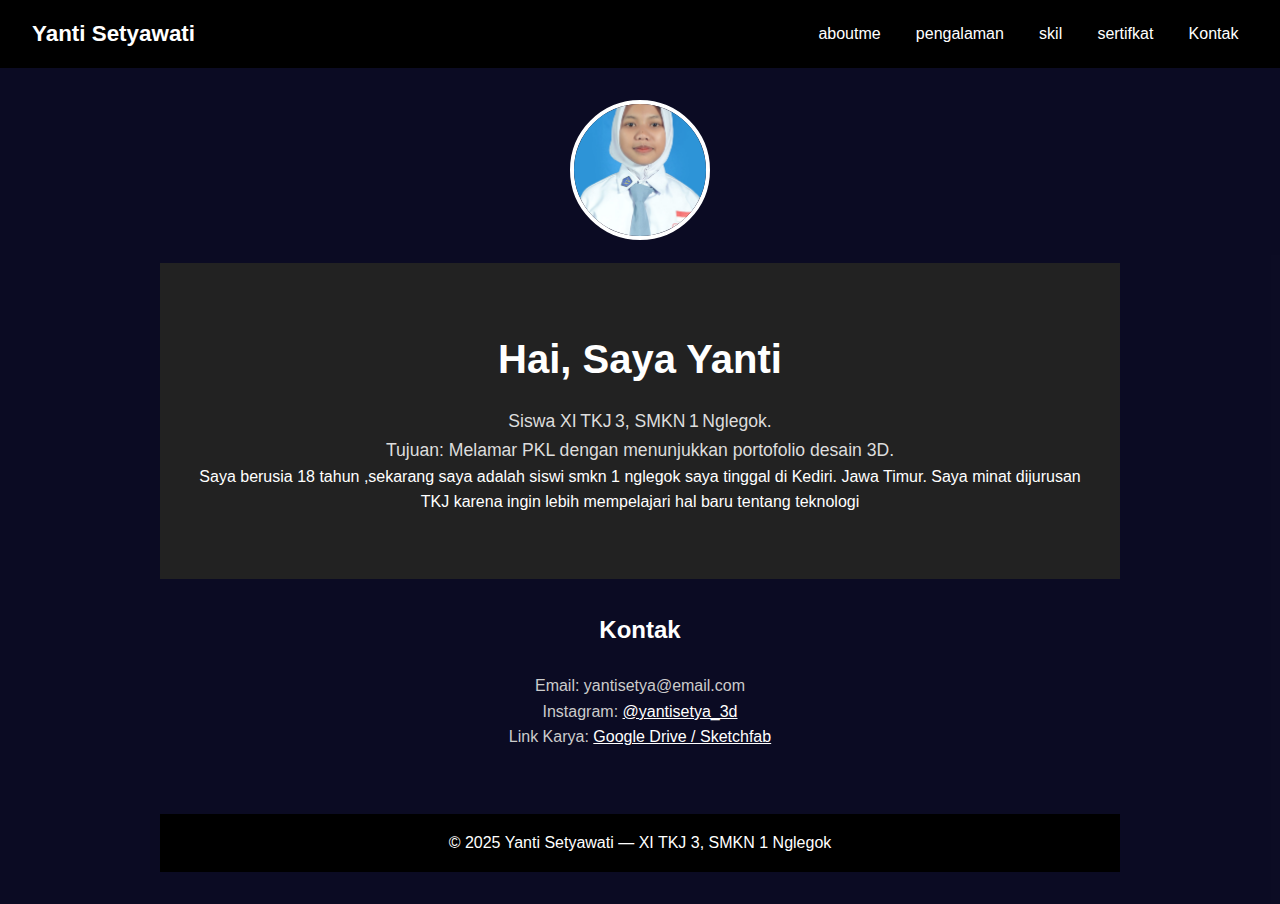
<file: yanti pweb/index.html>
<!DOCTYPE html>
<html lang="id">
<head>
  <meta charset="UTF-8" />
  <meta name="viewport" content="width=device-width, initial-scale=1.0"/>
  <title>Portofolio Yanti Setyawati</title>
  <link rel="stylesheet" href="style.css">
</head>
<body>
  <nav>
    <div class="logo">Yanti Setyawati</div>
    <ul class="nav-links">
      <li><a href="index.html">aboutme</a></li>
      <li><a href="pengalaman.html">pengalaman</a></li>
      <li><a href="skill.html">skil</a></li>
      <li><a href="sertifikat.html">sertifkat</a></li>
      <li><a href="kontak.html">Kontak</a></li>
    </ul>
  </nav>

  <header>
    <div class="container">
      <div class="profile-pic">
        <img src="images/yantipweb.jpg" alt="Foto yanti" />
      </div>

  <section id="home" class="hero">
    <div class="hero-text">
      <h1>Hai, Saya Yanti</h1>
      <p>Siswa XI TKJ 3, SMKN 1 Nglegok.</p>
      <p>Tujuan: Melamar PKL dengan menunjukkan portofolio desain 3D.</p>
    </div>Saya berusia 18 tahun ,sekarang saya adalah siswi smkn 1 nglegok saya tinggal di Kediri. Jawa Timur. Saya minat dijurusan TKJ karena ingin lebih mempelajari hal baru tentang teknologi 
  </section>

  <section id="contact" class="contact">
    <h2>Kontak</h2>
    <p>Email: yantisetya@email.com</p>
    <p>Instagram: <a href="https://instagram.com/yantisetya_3d" target="_blank">@yantisetya_3d</a></p>
    <p>Link Karya: <a href="https://drive.google.com/your-link" target="_blank">Google Drive / Sketchfab</a></p>
  </section>

  <footer>
    &copy; 2025 Yanti Setyawati — XI TKJ 3, SMKN 1 Nglegok
  </footer>
</body>
</html>
</file>
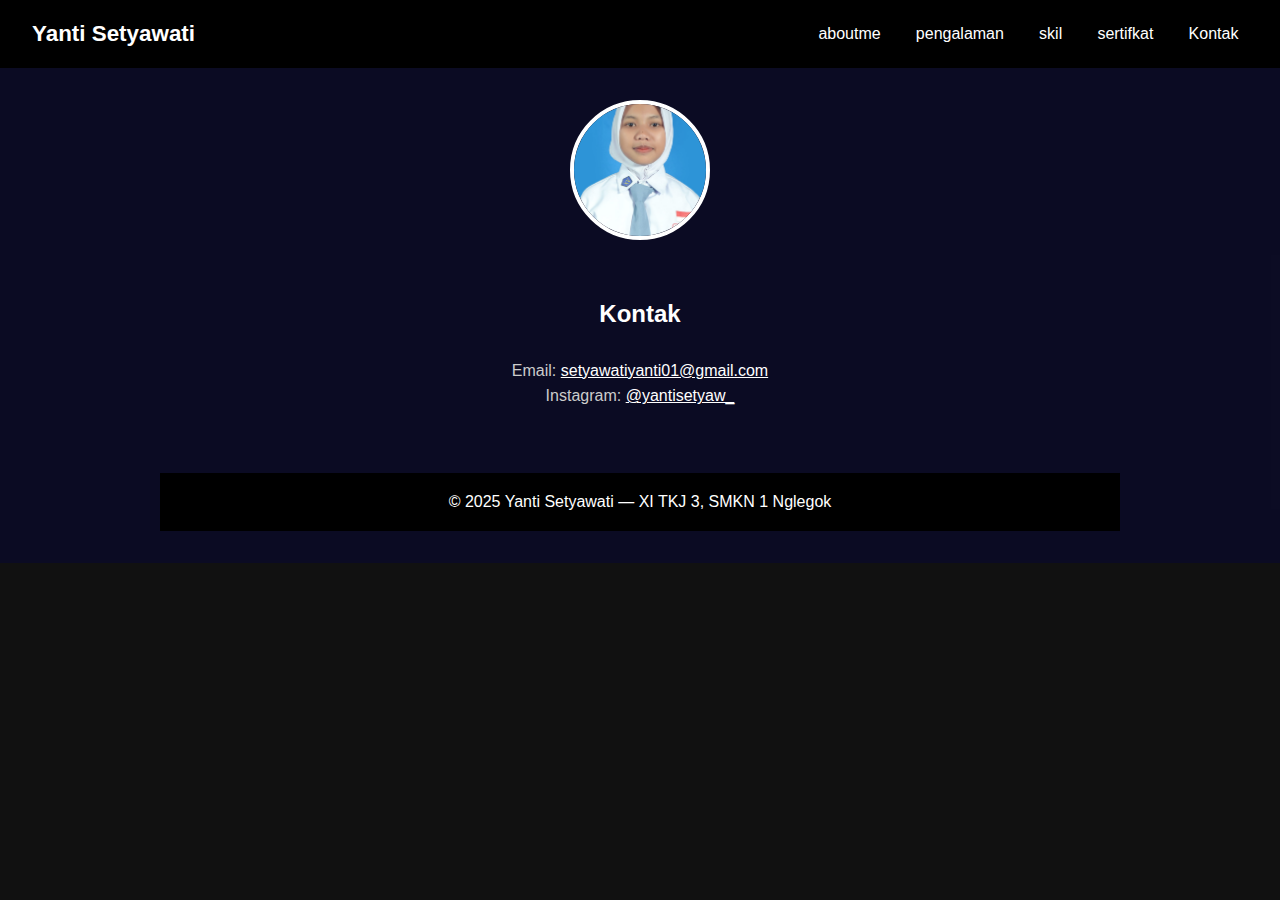
<file: yanti pweb/kontak.html>
<!DOCTYPE html>
<html lang="id">
<head>
  <meta charset="UTF-8" />
  <meta name="viewport" content="width=device-width, initial-scale=1.0"/>
  <title>Portofolio Yanti Setyawati</title>
  <link rel="stylesheet" href="style.css">
</head>
<body>
  <nav>
    <div class="logo">Yanti Setyawati</div>
    <ul class="nav-links">
      <li><a href="index.html">aboutme</a></li>
      <li><a href="pengalaman.html">pengalaman</a></li>
      <li><a href="skill.html">skil</a></li>
      <li><a href="sertifikat.html">sertifkat</a></li>
      <li><a href="kontak.html">Kontak</a></li>
    </ul>
  </nav>

<header>
    <div class="container">
      <div class="profile-pic">
        <img src="images/yantipweb.jpg" alt="Foto yanti" />
      </div>

      <section id="contact" class="contact">
    <h2>Kontak</h2>
    <p>Email: <a href="mailto:setyawatiyanti01@gmail.com">setyawatiyanti01@gmail.com</a></p>
    <p>Instagram: <a href="https://www.instagram.com/yantisetyaw_?igsh=MXcyN283N284dTNqcg==" target="_blank">@yantisetyaw_</a></p>
  </section>

  <footer>
    &copy; 2025 Yanti Setyawati — XI TKJ 3, SMKN 1 Nglegok
  </footer>
</body>
</html>
</file>
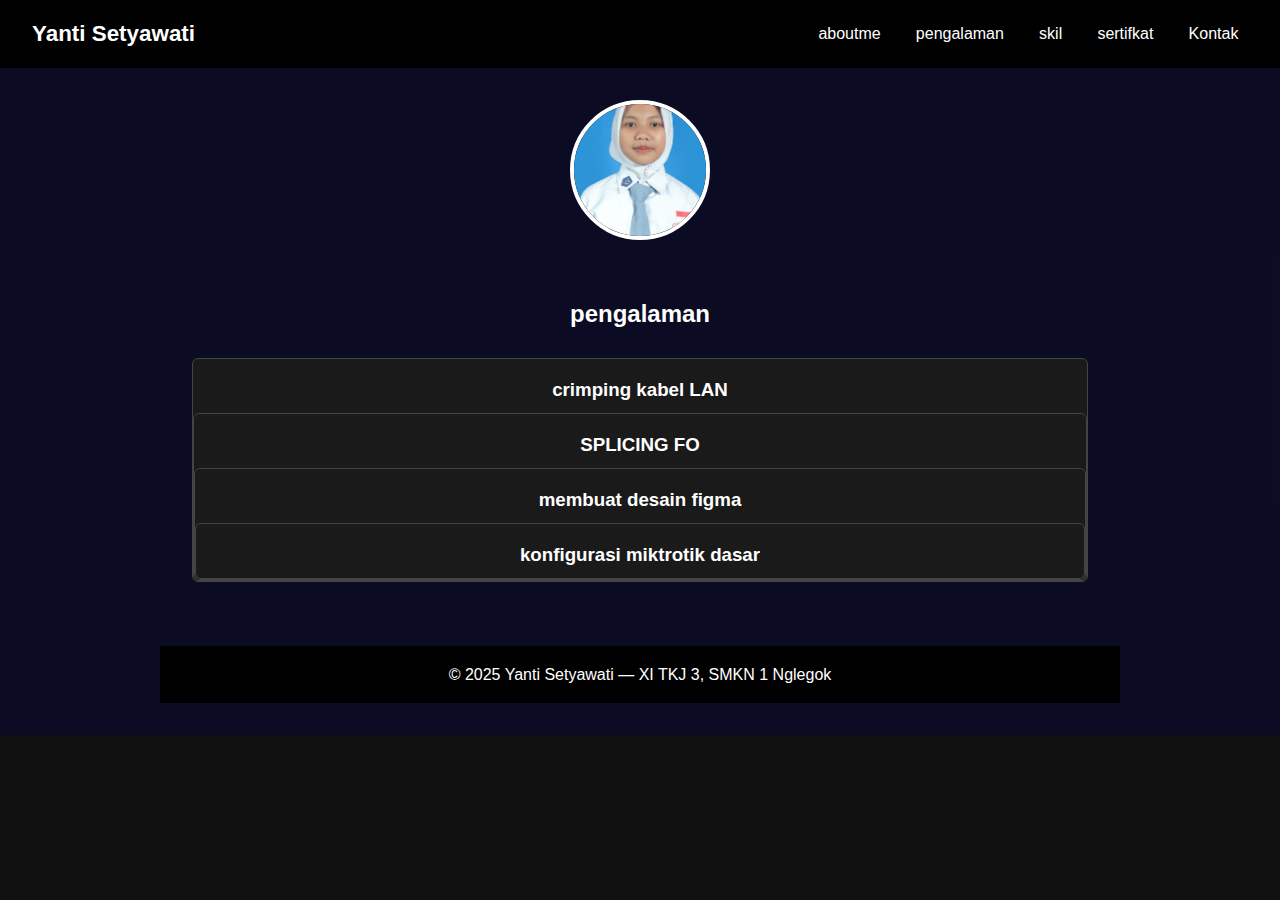
<file: yanti pweb/pengalaman.html>
<!DOCTYPE html>
<html lang="id">
<head>
  <meta charset="UTF-8" />
  <meta name="viewport" content="width=device-width, initial-scale=1.0"/>
  <title>Portofolio Yanti Setyawati</title>
  <link rel="stylesheet" href="style.css">
</head>
<body>
  <nav>
    <div class="logo">Yanti Setyawati</div>
    <ul class="nav-links">
      <li><a href="index.html">aboutme</a></li>
      <li><a href="pengalaman.html">pengalaman</a></li>
      <li><a href="skill.html">skil</a></li>
      <li><a href="sertifikat.html">sertifkat</a></li>
      <li><a href="kontak.html">Kontak</a></li>
    </ul>
  </nav>

  <header>
    <div class="container">
      <div class="profile-pic">
        <img src="images/yantipweb.jpg" alt="Foto yanti" />
      </div>

      <section id="works" class="works">
    <h2>pengalaman</h2>
    <div class="gallery">
      <div class="item">
        <h3>crimping kabel LAN</h3>
      <div class="item">
        <h3>SPLICING FO</h3>
      <div class="item">
        <h3>membuat desain figma</h3>
      <div class="item">
        <h3>konfigurasi miktrotik dasar</h3>
    </div>
  </section>

  <footer>
    &copy; 2025 Yanti Setyawati — XI TKJ 3, SMKN 1 Nglegok
  </footer>
</body>
</html>
</file>
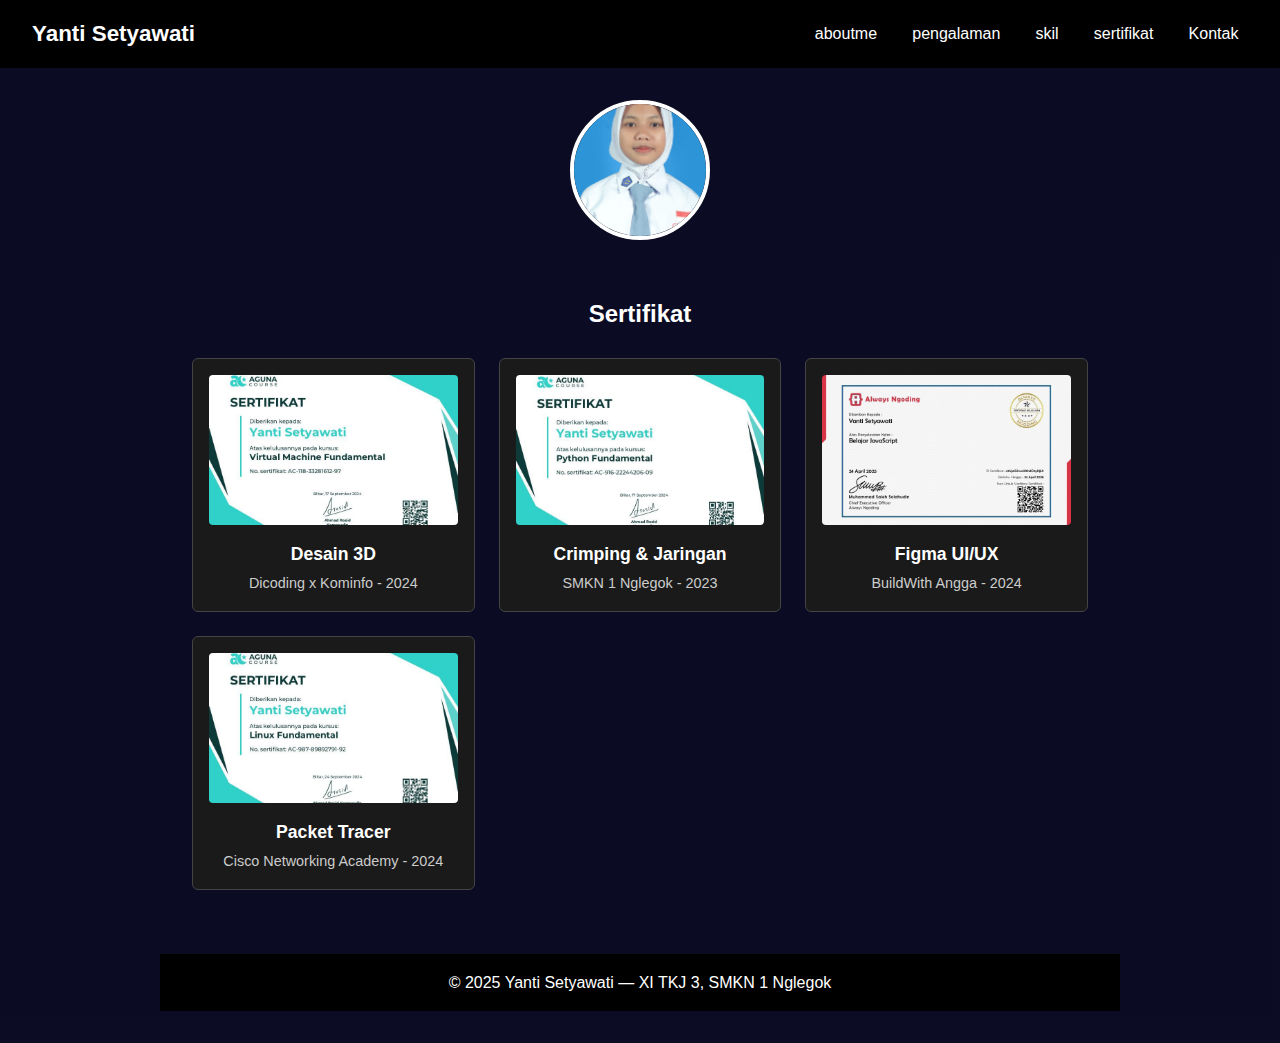
<file: yanti pweb/sertifikat.html>
<!DOCTYPE html>
<html lang="id">
<head>
  <meta charset="UTF-8" />
  <meta name="viewport" content="width=device-width, initial-scale=1.0"/>
  <title>Portofolio Yanti Setyawati</title>
  <link rel="stylesheet" href="style.css">
</head>
<body>
  <nav>
    <div class="logo">Yanti Setyawati</div>
    <ul class="nav-links">
      <li><a href="index.html">aboutme</a></li>
      <li><a href="pengalaman.html">pengalaman</a></li>
      <li><a href="skill.html">skil</a></li>
      <li><a href="sertifikat.html">sertifikat</a></li>
      <li><a href="kontak.html">Kontak</a></li>
    </ul>
  </nav>

<header>
    <div class="container">
      <div class="profile-pic">
        <img src="images/yantipweb.jpg" alt="Foto yanti" />
      </div>

 <section id="certificates" class="certificates">
  <h2>Sertifikat</h2>
  <div class="cert-list">
    <div class="cert-item">
      <img src="images/sertifikat.jpeg" alt="Sertifikat Desain 3D">
      <h3>Desain 3D</h3>
      <p>Dicoding x Kominfo - 2024</p>
    </div>
    <div class="cert-item">
      <img src="images/sertifikat (4).jpeg" alt="Sertifikat Crimping Jaringan">
      <h3>Crimping & Jaringan</h3>
      <p>SMKN 1 Nglegok - 2023</p>
    </div>
    <div class="cert-item">
      <img src="images/sertifikat (3).jpeg" alt="Sertifikat Figma UI/UX">
      <h3>Figma UI/UX</h3>
      <p>BuildWith Angga - 2024</p>
    </div>
    <div class="cert-item">
      <img src="images/sertifikat (2).jpeg" alt="Sertifikat Cisco Packet Tracer">
      <h3>Packet Tracer</h3>
      <p>Cisco Networking Academy - 2024</p>
    </div>
  </div>
</section>

<footer>
    &copy; 2025 Yanti Setyawati — XI TKJ 3, SMKN 1 Nglegok
  </footer>
</body>
</html>
</file>
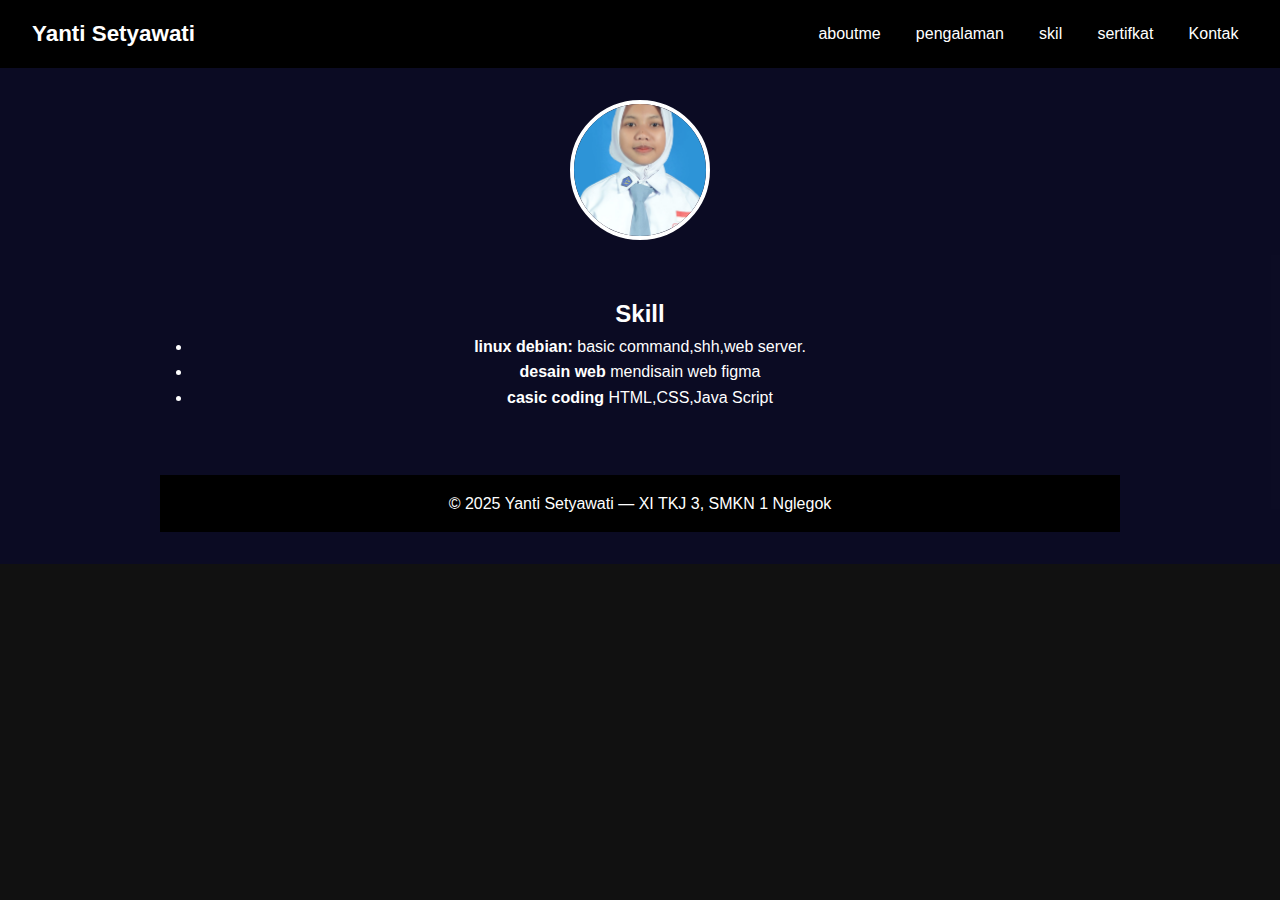
<file: yanti pweb/skill.html>
<!DOCTYPE html>
<html lang="id">
<head>
  <meta charset="UTF-8" />
  <meta name="viewport" content="width=device-width, initial-scale=1.0"/>
  <title>Portofolio Yanti Setyawati</title>
  <link rel="stylesheet" href="style.css">
</head>
<body>
  <nav>
    <div class="logo">Yanti Setyawati</div>
    <ul class="nav-links">
      <li><a href="index.html">aboutme</a></li>
      <li><a href="pengalaman.html">pengalaman</a></li>
      <li><a href="skill.html">skil</a></li>
      <li><a href="sertifikat.html">sertifkat</a></li>
      <li><a href="kontak.html">Kontak</a></li>
    </ul>
  </nav>

  <header>
    <div class="container">
      <div class="profile-pic">
        <img src="images/yantipweb.jpg" alt="Foto yanti" />
      </div>

<section id="skills" class="skills">
  <h2>Skill</h2>
  <ul class="skill-list">
    <li><strong>linux debian:</strong> basic command,shh,web server.</li>
    <li><strong>desain web</strong> mendisain web figma</li>
    <li><strong>casic coding</strong> HTML,CSS,Java Script</li>
  </ul>
</section>

<footer>
    &copy; 2025 Yanti Setyawati — XI TKJ 3, SMKN 1 Nglegok
  </footer>
</body>
</html>
</file>
<file: yanti pweb/style.css>
* {
  margin: 0;
  padding: 0;
  box-sizing: border-box;
}
body {
  font-family: 'Segoe UI', sans-serif;
  line-height: 1.6;
  color: #ffffff;
  background: #111111;
}
nav {
  display: flex;
  justify-content: space-between;
  align-items: center;
  padding: 1rem 2rem;
  background: #000000;
}
nav .logo {
  font-size: 1.4rem;
  color: #ffffff;
  font-weight: bold;
}
nav .nav-links {
  list-style: none;
  display: flex;
}
nav .nav-links li {
  margin-left: 1rem;
}
nav .nav-links a {
  color: #ffffff;
  text-decoration: none;
  padding: 0.3rem 0.6rem;
}
nav .nav-links a:hover {
  background: #444;
  border-radius: 4px;
}

header {
  background-color: rgba(0, 0, 80, 0.3);
  text-align: center;
  padding: 2rem 1rem;
  animation: slideDown 1s ease-out;
}

.profile-pic img {
  width: 140px;
  height: 140px;
  border-radius: 50%;
  border: 4px solid white;
  object-fit: cover;
  margin-bottom: 1rem;
  animation: popIn 1s ease;
}

.container {
  max-width: 960px;
  margin: 0 auto;
}

.certificates {
  padding: 2rem;
  max-width: 1000px;
  margin: auto;
}
.certificates h2 {
  text-align: center;
  margin-bottom: 1.5rem;
  color: #ffffff;
}
.cert-list {
  display: grid;
  grid-template-columns: repeat(auto-fit, minmax(240px, 1fr));
  gap: 1.5rem;
}
.cert-item {
  background: #1a1a1a;
  border: 1px solid #444;
  border-radius: 6px;
  padding: 1rem;
  text-align: center;
}
.cert-item img {
  width: 100%;
  height: 150px;
  object-fit: cover;
  border-radius: 4px;
  margin-bottom: 0.5rem;
}
.cert-item h3 {
  color: #ffffff;
  font-size: 1.1rem;
  margin-bottom: 0.2rem;
}
.cert-item p {
  color: #cccccc;
  font-size: 0.9rem;
}

.hero {
  background: #222222;
  padding: 4rem 2rem;
  text-align: center;
}
.hero h1 {
  font-size: 2.5rem;
  margin-bottom: 1rem;
  color: #ffffff;
}
.hero p {
  font-size: 1.1rem;
  color: #dddddd;
}

section {
  padding: 2rem;
  max-width: 1000px;
  margin: auto;
}
.works h2,
.about h2,
.contact h2 {
  text-align: center;
  margin-bottom: 1.5rem;
  color: #ffffff;
}
.gallery {
  display: grid;
  grid-template-columns: repeat(auto-fit, minmax(250px, 1fr));
  gap: 1.5rem;
}
.item {
  background: #1a1a1a;
  border: 1px solid #444;
  border-radius: 6px;
  overflow: hidden;
  text-align: center;
}
.item img {
  width: 100%;
  height: 160px;
  object-fit: cover;
  filter: grayscale(100%);
}
.item h3 {
  margin: 1rem 0 0.5rem;
  color: #ffffff;
}
.item p {
  padding: 0 1rem;
  font-size: 0.95rem;
  color: #cccccc;
}
.item span {
  display: block;
  margin: 1rem 0;
  color: #ffffff;
  font-weight: 600;
}

.about p,
.contact p {
  max-width: 800px;
  margin: auto;
  font-size: 1rem;
  color: #cccccc;
}

.contact a {
  color: #ffffff;
  text-decoration: underline;
}
footer {
  background: #000000;
  color: #ffffff;
  text-align: center;
  padding: 1rem;
  margin-top: 2rem;
}
</file>
